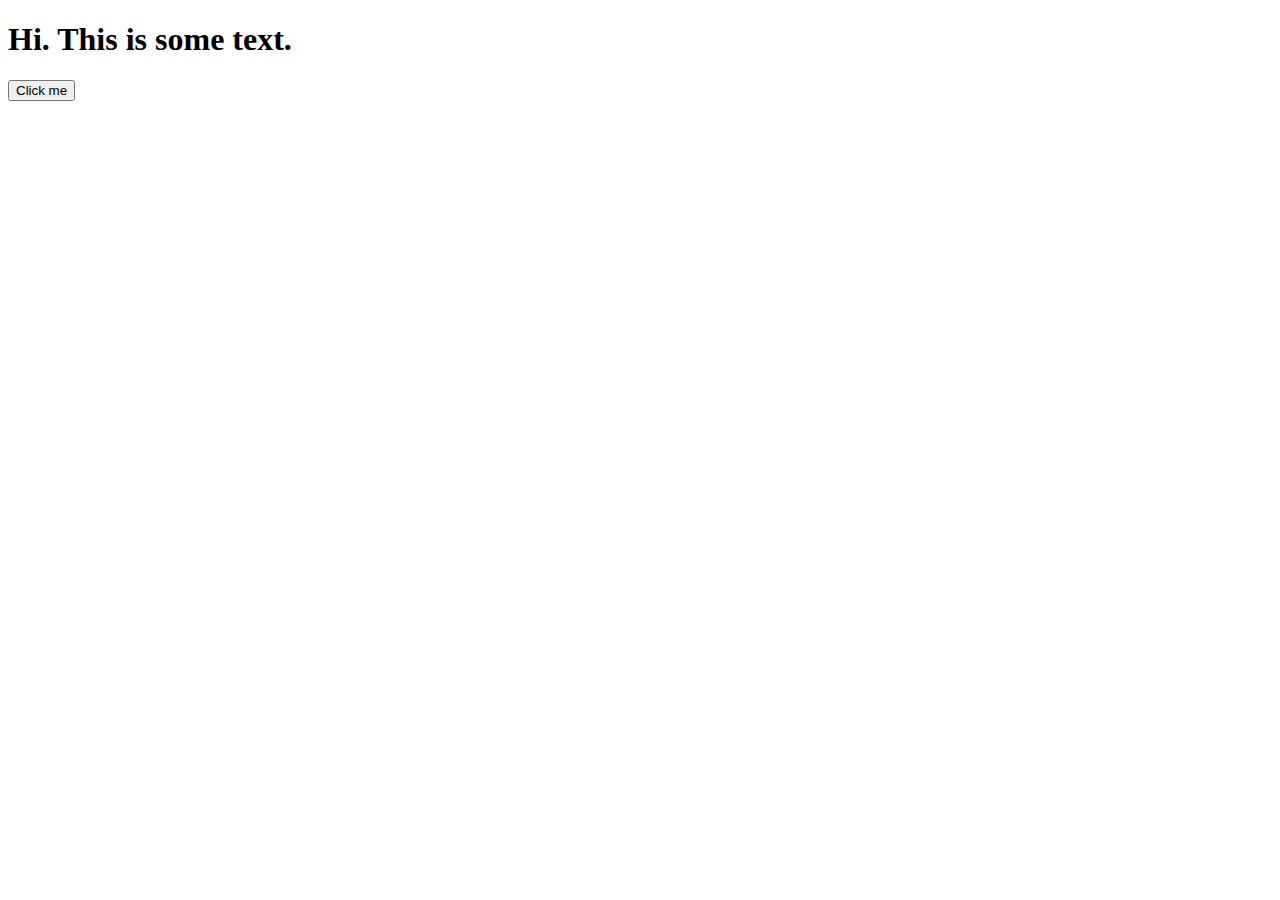
<file: app/templates/home.html>
<!-- templates/home.html -->

<!DOCTYPE html>
<html lang="en">
<head>
    <meta charset="UTF-8">
    <title>RP Flask REST API</title>
</head>
<body>
    <h1>
        Hi. This is some text.
    </h1>
    <button onclick="window.location.href = '/parts/lowpressure'">Click me</button>

</body>
</html>
</file>
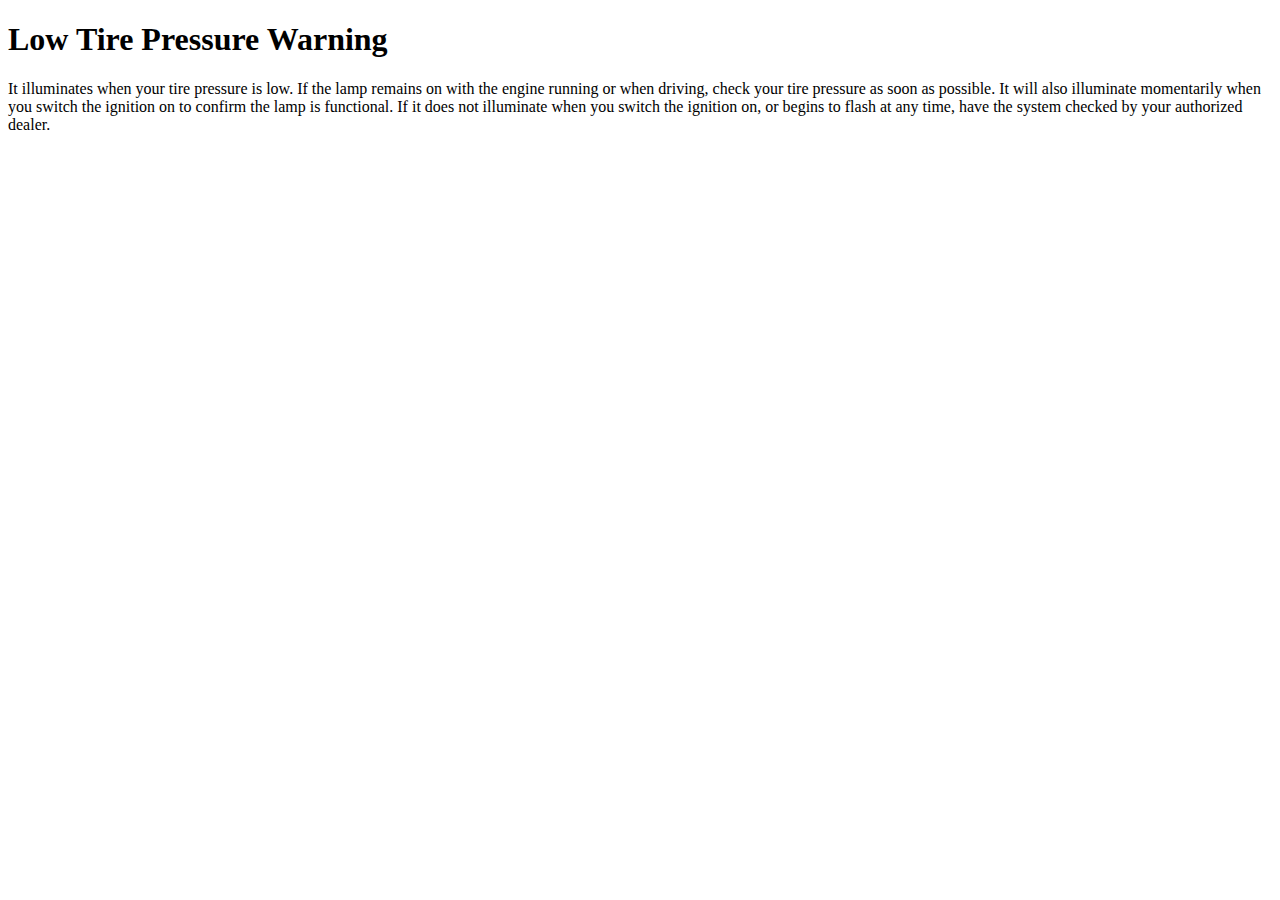
<file: app/templates/lowpressure.html>
<!-- templates/home.html -->

<!DOCTYPE html>
<html lang="en">
<head>
    <meta charset="UTF-8">
    <title>RP Flask REST API</title>
</head>
<body>
    <h1>
        Low Tire Pressure Warning
    </h1>
    <p>
        It illuminates when your tire pressure is low. If the lamp remains on with the engine running or when driving, check your tire pressure as soon as possible.
It will also illuminate momentarily when you switch the ignition on to confirm the lamp is functional. If it does not illuminate when you switch the ignition on, or begins to flash at any time, have the system checked by your authorized dealer.
    </p>
</body>
</html>
</file>
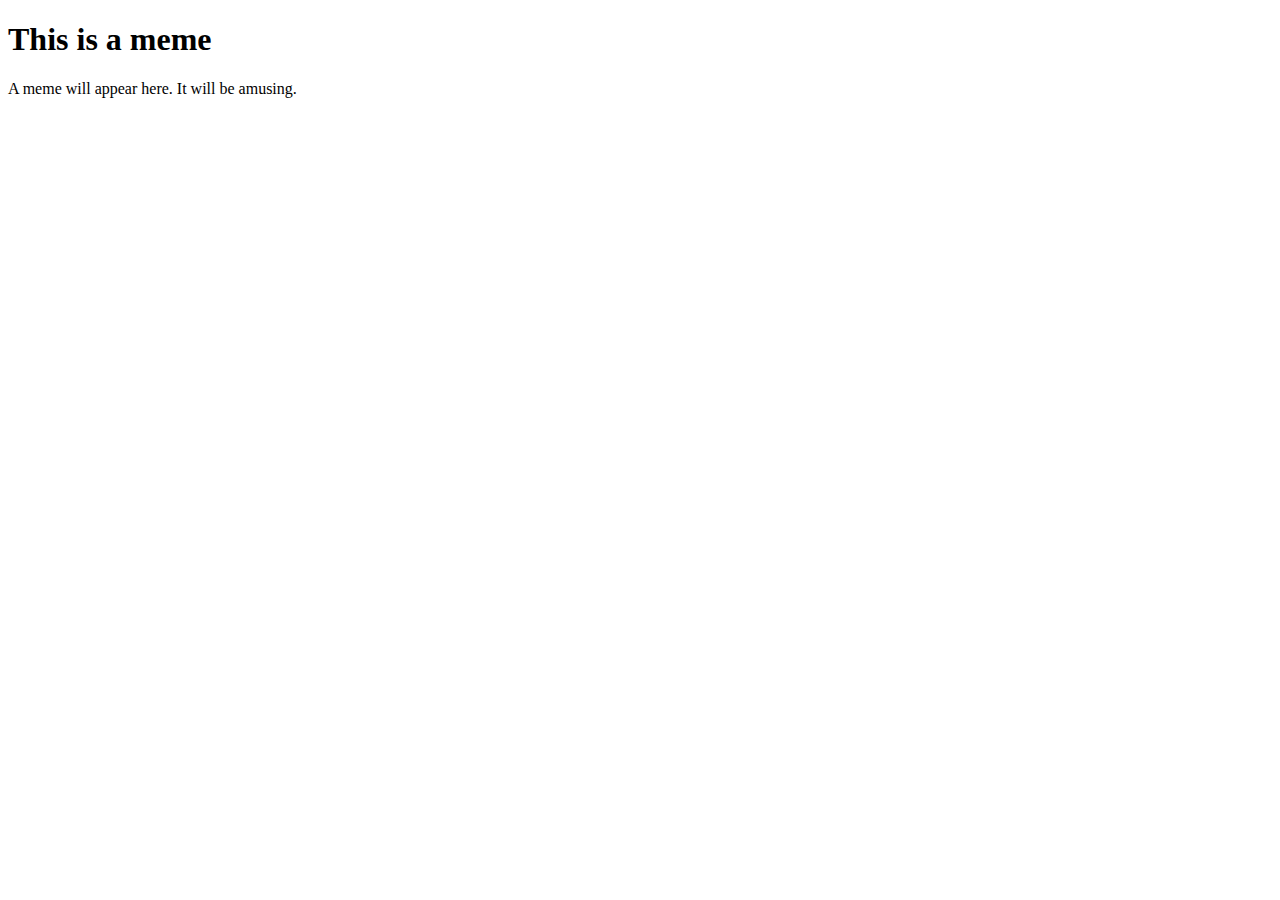
<file: app/templates/meme.html>
<!-- templates/home.html -->

<!DOCTYPE html>
<html lang="en">
<head>
    <meta charset="UTF-8">
    <title>The Best Meme</title>
</head>
<body>
    <h1>
        This is a meme
    </h1>
    <p>
        A meme will appear here. It will be amusing.
    </p>
</body>
</html>
</file>
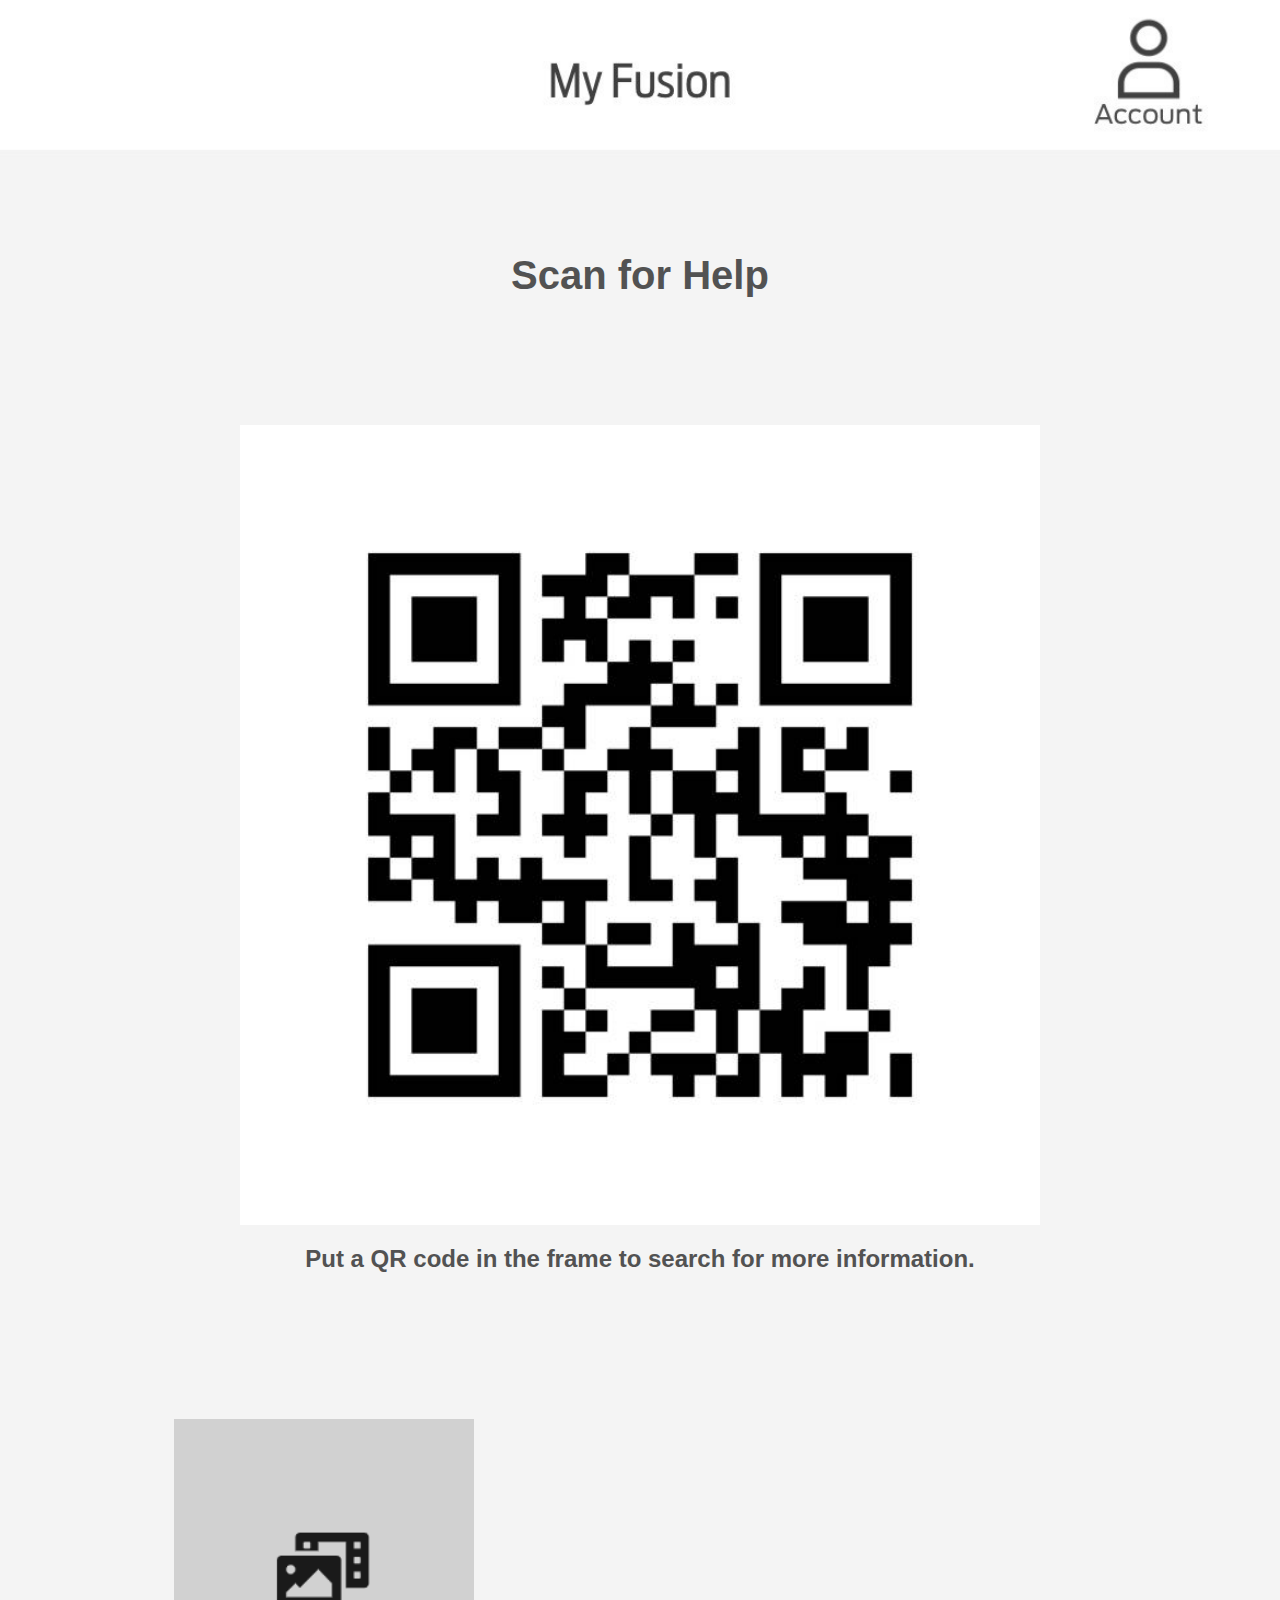
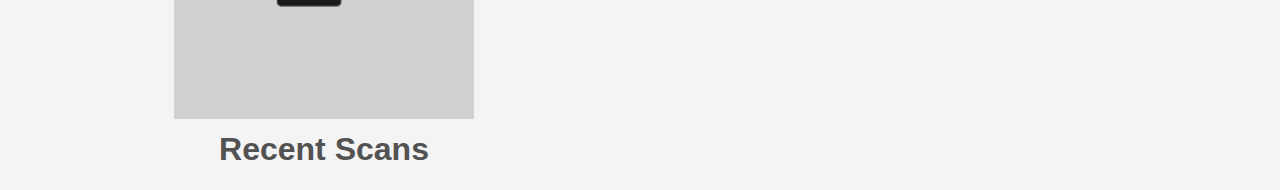
<file: app/templates/qr.html>
<html>
  
  <head>
    <title > QR </title>

    
    <link rel="stylesheet" type="text/css" href="../static/style.css" />
  </head>

  <body class="plain">

    <div class="centerPic">
        <h1 class="bigheading" ">Scan for Help</h1>
      <a href="/details">
        <img src="../static/qr%20clipart.jpg" style="width:800px;height:800px;margin-top: 100px;">
    </a>

    
  </br>
    <h2> Put a QR code in the frame to search for more information.</h2>
        </div>
  <div class="columnButton">
            <a href="/scans">
                <!-- Recent scans -->
                <img src="../static/recent%20scans.png" style="width:300px;height:300px;">
            </a>
            </br><h1 style="margin-top: 2%;">Recent Scans</h1>
  </div>
    </body>
</html>
</file>
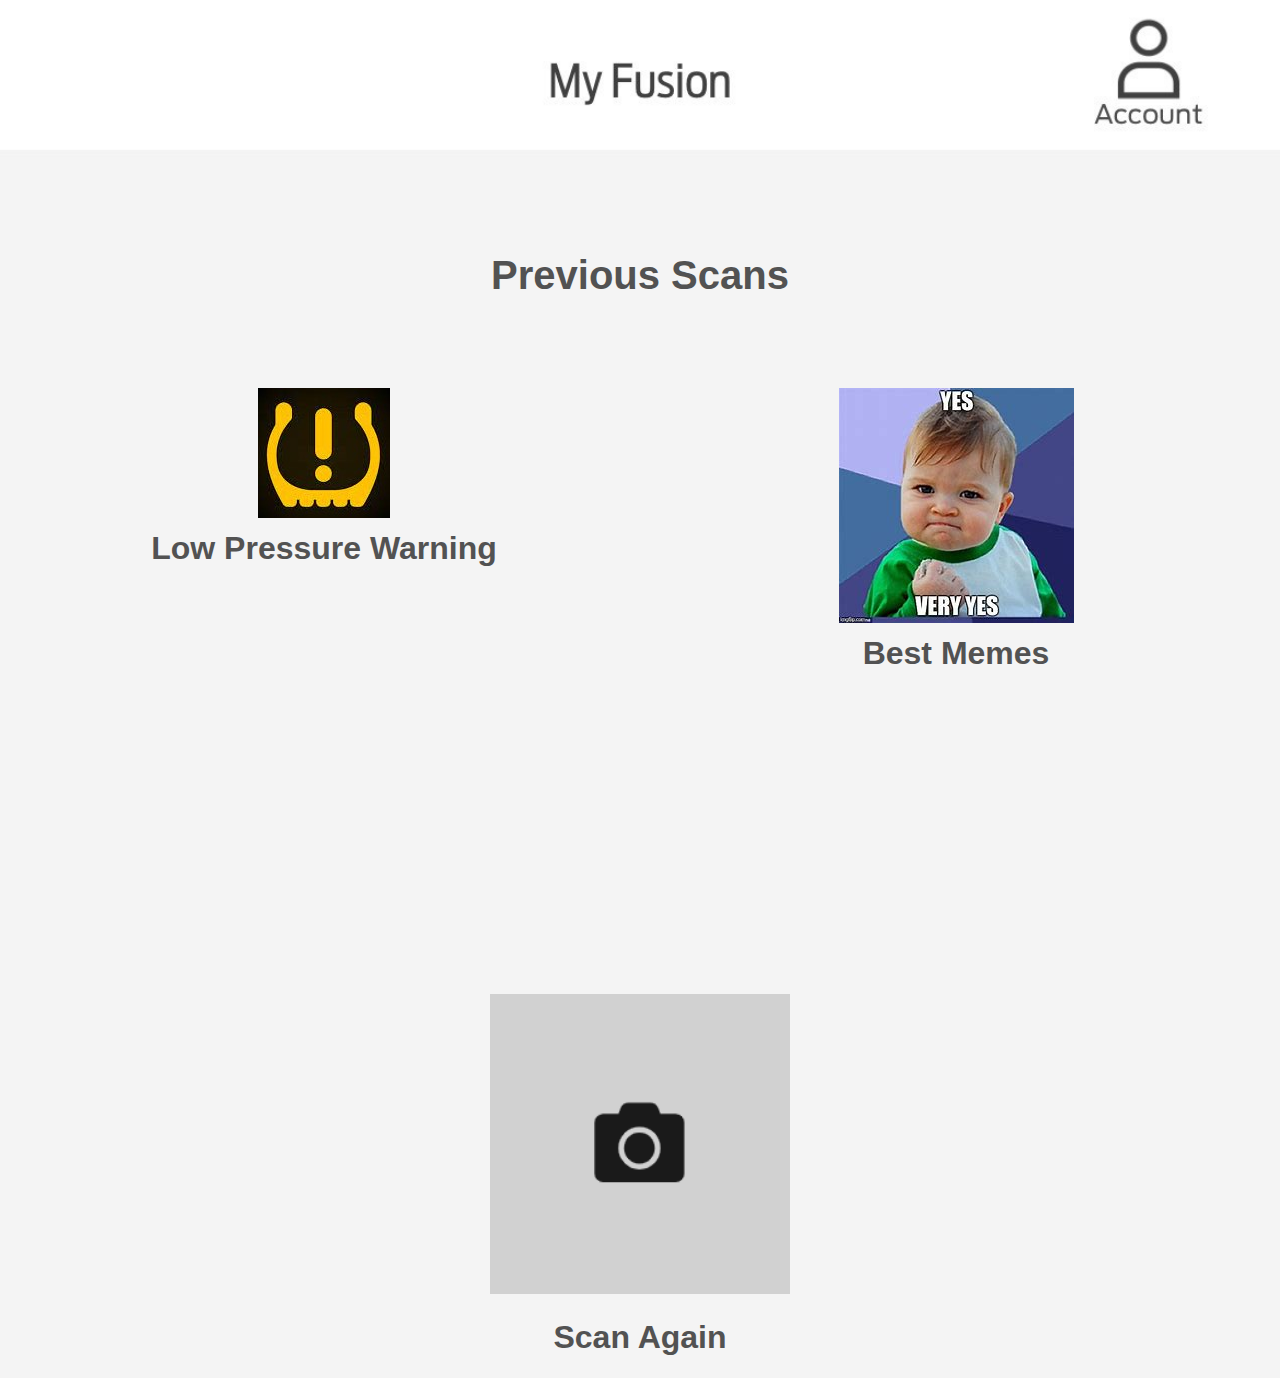
<file: app/templates/scans.html>
<html>
  <head>
    <title> Previous Scans </title>


    <link rel="stylesheet" type="text/css" href="../static/style.css" />
  </head>


  <body class="plain">
    <h1 class="bigheading" style="text-align: center;">Previous Scans</h1>
    
    <div class = "row">
      
      <div class="columnTwo">
        <a href="/details2"><img src="../static/lowpressure.jpg"></a>
        </br><h1 style="margin-top: 2%;">Low Pressure Warning</h1>
      </div>
      <div class="columnTwo">
        <a href="/details3"><img src="../static/meme.jpg"></a>
      </br><h1 style="margin-top: 2%;">Best Memes</h1>
      </div>
    </div>


    <div class="centerPic">
      <a href="/qr">
          <!-- Scan again -->
          <img src="../static/scan%20again.png" style="width:300px;height:300px;margin: 300px 0px 0px 0px;">
      </a>
    </br> <h1 style="margin-top: 2%;">Scan Again</h1>
    </div>
    </body>
</html>
</file>
<file: app/static/style.css>
.indexMain {
    background-image: url("Services.jpeg");
    background-repeat: no-repeat;
    background-size: 100%;
    font-family: "Trebuchet MS", sans-serif;
 }

.plain {
    background-image: url("QR.jpeg");
    background-repeat: no-repeat;
    background-size: 100%;
    font-family: "Trebuchet MS", sans-serif;
    color: #525252;
  }

.column {
   float: left;
   width: 33.33%;
   padding: 0px;
 }
 
 .columnTwo{
   margin-top: 5%;
   float: left;
   width: 50%;
   padding: 0px;
   text-align: center;
 } 
 .columnButton{
   margin-top: 10%;
   float: left;
   width: 50%;
   padding: 0px;
   text-align: center;
 } 
 /* Clearfix (clear floats) */
.row::after {
   content: "";
   clear: both;
   display: table;
 }

.centerPic {
   text-align: center;
}

.bigheading {
    font-size: 30pt;
    font-weight: bold;
    margin-top: 20%;
}
</file>
